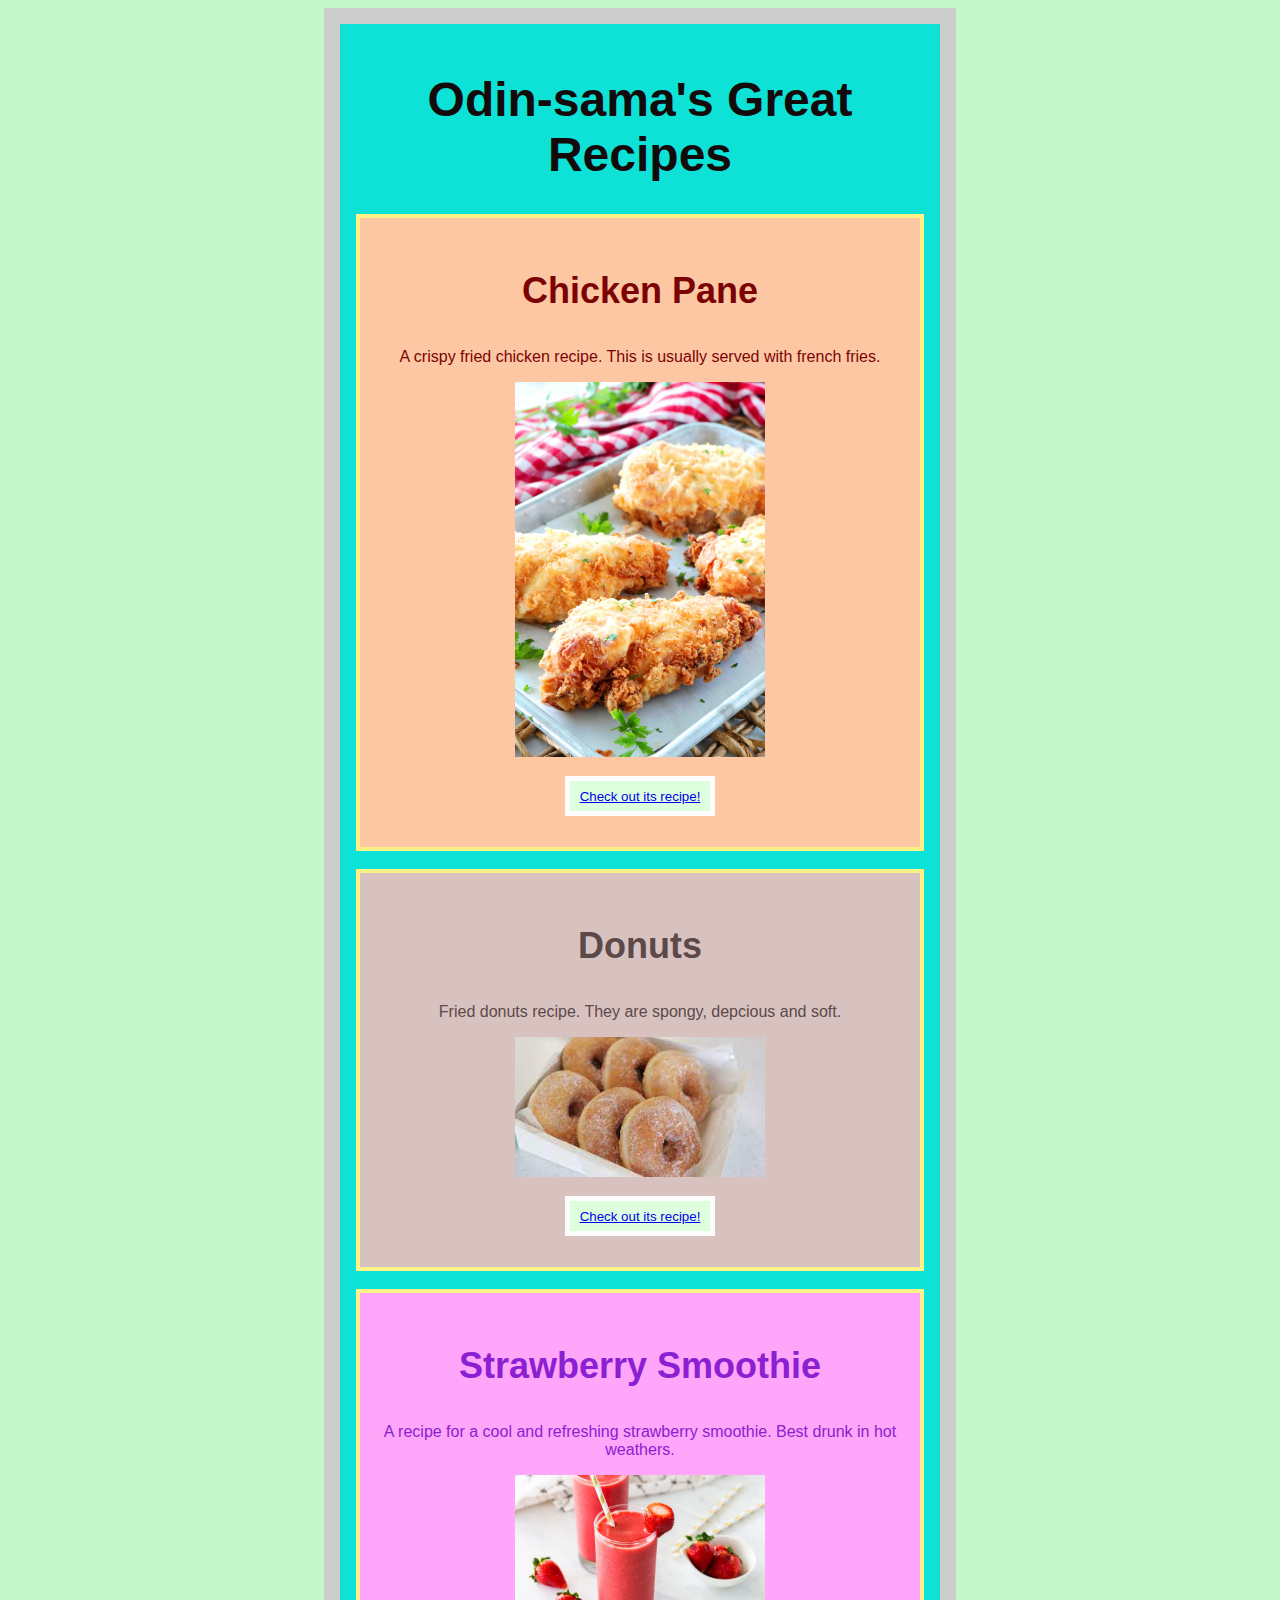
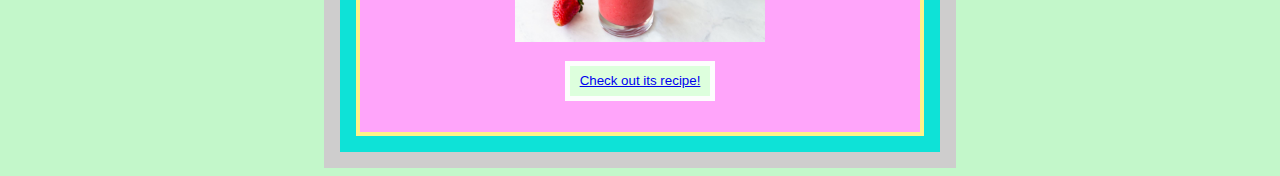
<file: index.html>
<!DOCTYPE html>
<html lang="en">
    <head>
        <meta charset="UTF-8">
        <title>Scrumptious Meals</title>
        <link rel="stylesheet" href="styles.css">
        <meta name="viewport" content="width=device-width, initial-scale=1.0">
    </head>
    <body>
        <div class="container">
            <h1>Odin-sama's Great Recipes</h1>

            <!-- Chicken pane section-->
            <div class="chickenpane">
                <h3 class="subcont-title">Chicken Pane</h3>
                <p>A crispy fried chicken recipe. This is usually served with french fries.</p>
                <img src="./images/Chicken-Pane-Fried.jpg" alt="An image of crispy fried chicken breasts on a dish, topped with some parsley." width="20%" height="15%">
                <button><a href="recipes/chicken-pane.html">Check out its recipe!</a></button>
            </div>
            
            <!-- Donut section-->
            <div class="donuts">
                <h3 class="subcont-title">Donuts</h3>
                <p>Fried donuts recipe. They are spongy, depcious and soft.</p>
                <img src="images/donut-image-1.jpeg" alt="An image of sugar coated donuts." width="20%" height="20%">
                <button><a href="recipes/donuts.html">Check out its recipe!</a></button>
            </div>

            <!-- Strawberry smoothie section-->
            <div class="strawberry">
                <h3 class="subcont-title">Strawberry Smoothie</h3>
                <p>A recipe for a cool and refreshing strawberry smoothie. Best drunk in hot weathers.</p>
                <img src="images/strawberry-smoothie-1.jpg" width="20%" height="20%" alt="An image of a strawberry smoothie in a glass.">
                <button><a href="recipes/strawberry.html">Check out its recipe!</a></button>
            </div>

        </div>
    </body>
</html>
</file>
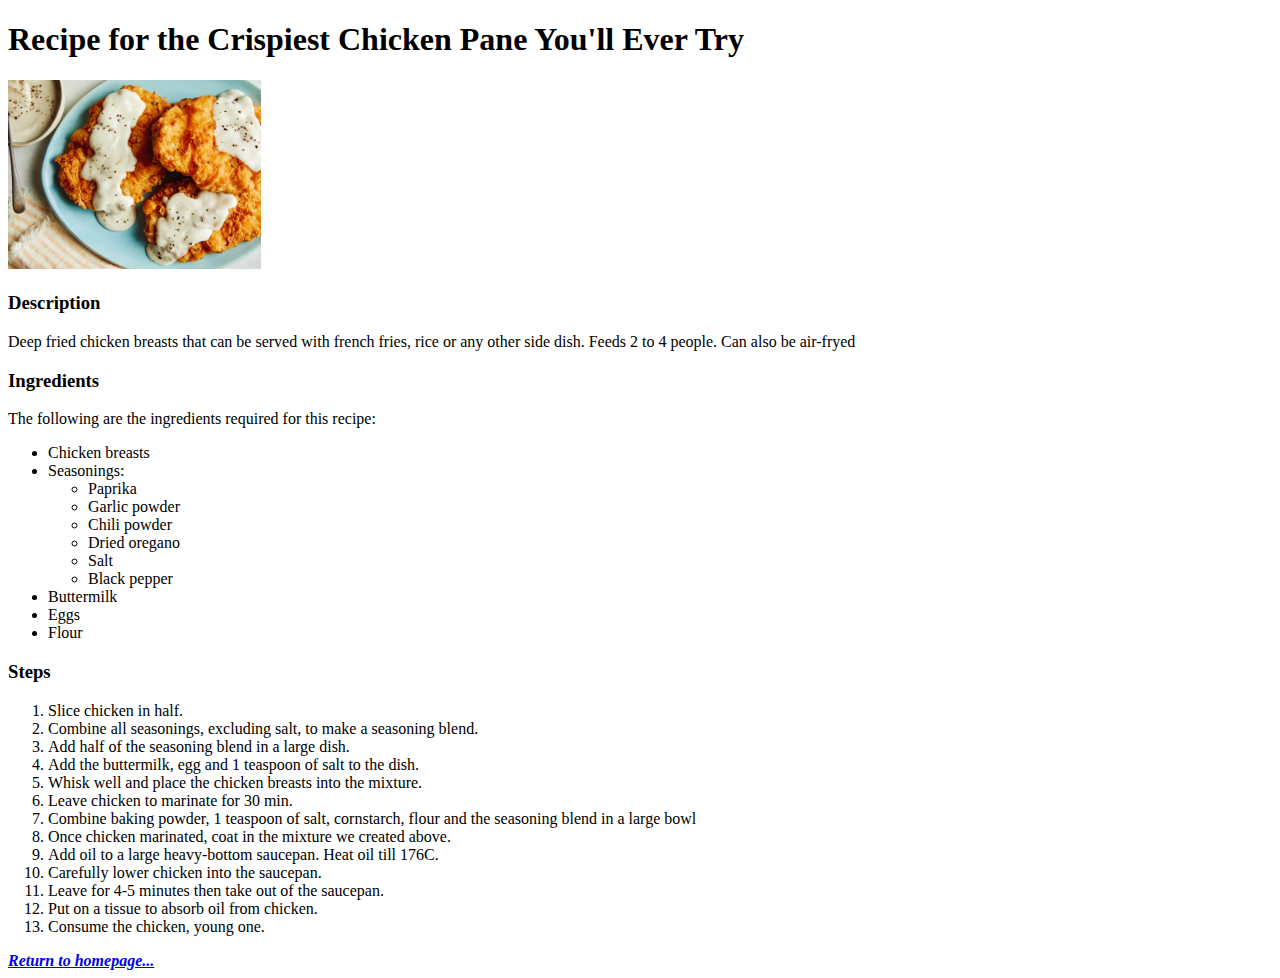
<file: recipes/chicken-pane.html>
<!DOCTYPE html>
<html>
    <head>
        <meta charset="UTF-8">
        <title>Chicken Pane</title>
    </head>
    <body>
        <h1>Recipe for the Crispiest Chicken Pane You'll Ever Try</h1>
        <img src="../images/Chicken-image-2.jpeg" width="20%" height="20%">
        <h3>Description</h3>
        <p>Deep fried chicken breasts that can be served with french fries, rice or any other side dish. Feeds 2 to 4 people. Can also be air-fryed</p>
        <h3>Ingredients</h3>
        <p>The following are the ingredients required for this recipe:</p>
        <ul>
            <li>Chicken breasts</li>
            <li>Seasonings:</li>
            <ul>
                <li>Paprika</li>
                <li>Garlic powder</li>
                <li>Chili powder</li>
                <li>Dried oregano</li>
                <li>Salt</li>
                <li>Black pepper</li>
            </ul>
            <li>Buttermilk</li>
            <li>Eggs</li>
            <li>Flour</li>
        </ul>
        <h3>Steps</h3>
        <ol>
            <li>Slice chicken in half.</li>
            <li>Combine all seasonings, excluding salt, to make a seasoning blend.</li> 
            <li>Add half of the seasoning blend in a large dish.</li>
            <li>Add the buttermilk, egg and 1 teaspoon of salt to the dish.</li>
            <li>Whisk well and place the chicken breasts into the mixture.</li>
            <li>Leave chicken to marinate for 30 min.</li>
            <li>Combine baking powder, 1 teaspoon of salt, cornstarch, flour and the seasoning blend in a large bowl</li>
            <li>Once chicken marinated, coat in the mixture we created above.</li>
            <li>Add oil to a large heavy-bottom saucepan. Heat oil till 176C.</li>
            <li>Carefully lower chicken into the saucepan.</li>
            <li>Leave for 4-5 minutes then take out of the saucepan.</li>
            <li>Put on a tissue to absorb oil from chicken.</li>
            <li>Consume the chicken, young one.</li>
        </ol>
        <a href="../index.html"><i><b>Return to homepage...</b></i></a>
    </body>    
</html>
</file>
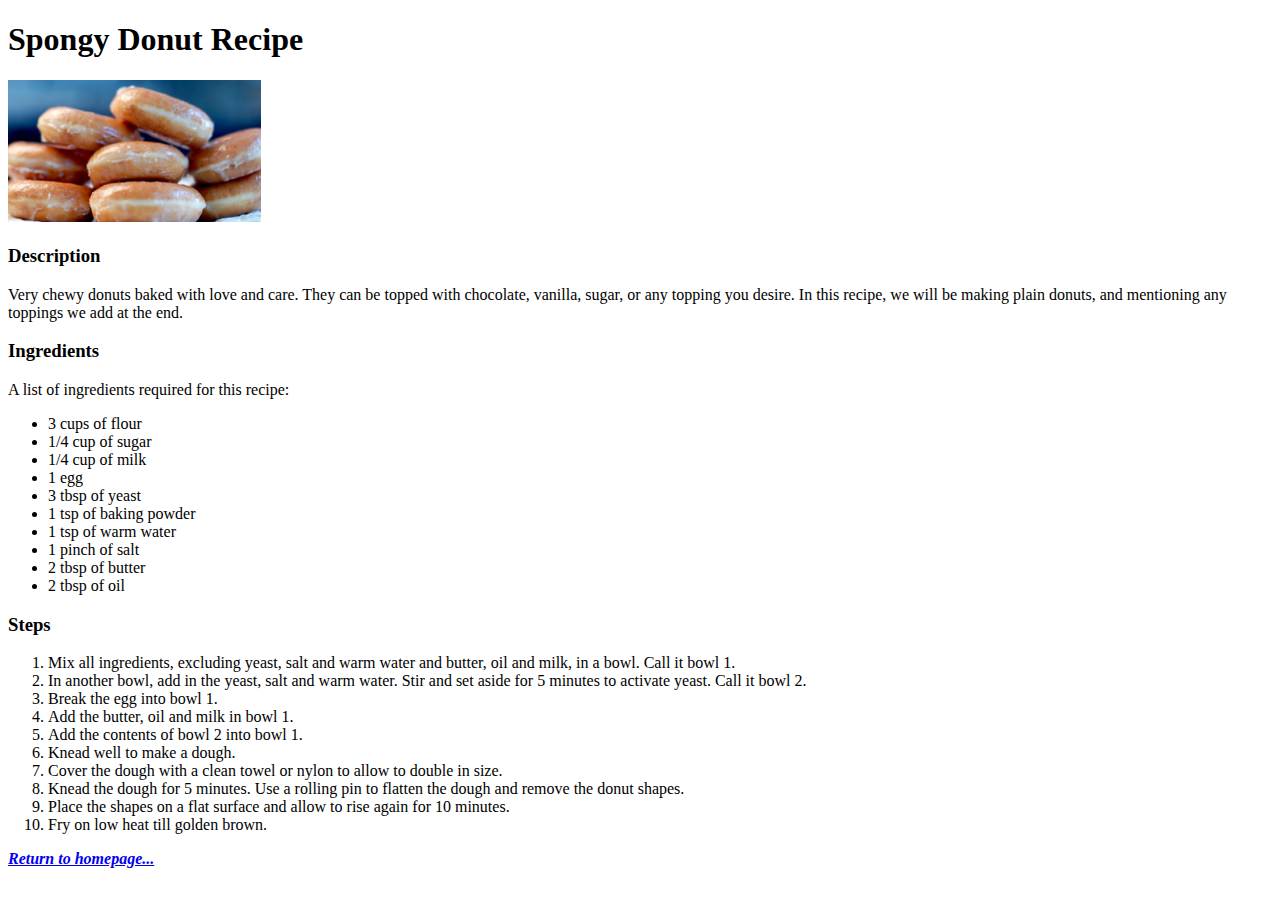
<file: recipes/donuts.html>
<!DOCTYPE html>
<html>
    <head>
        <meta charset="UTF-8">
        <title>Donuts</title>
    </head>
    <body>
        <h1>Spongy Donut Recipe</h1>
        <img src="../images/donut-image-2.jpeg" alt="An image of many donuts stacked on top of each other." width="20%" height="20%">
        <h3>Description</h3>
        <p>Very chewy donuts baked with love and care. They can be topped with chocolate, vanilla, sugar, or any topping you desire. In this recipe, we will be making plain donuts, and mentioning any toppings we add at the end.</p>
        <h3>Ingredients</h3>
        <P>A list of ingredients required for this recipe:</P>
        <ul>
            <li>3 cups of flour</li>
            <li>1/4 cup of sugar</li>
            <li>1/4 cup of milk</li>
            <li>1 egg</li>
            <li>3 tbsp of yeast</li>
            <li>1 tsp of baking powder</li>
            <li>1 tsp of warm water</li>
            <li>1 pinch of salt</li>
            <li>2 tbsp of butter</li>
            <li>2 tbsp of oil</li>
        </ul>
        <h3>Steps</h3>
        <ol>
            <li>Mix all ingredients, excluding yeast, salt and warm water and butter, oil and milk, in a bowl. Call it bowl 1.</li>
            <li>In another bowl, add in the yeast, salt and warm water. Stir and set aside for 5 minutes to activate yeast. Call it bowl 2.</li>
            <li>Break the egg into bowl 1.</li>
            <li>Add the butter, oil and milk in bowl 1.</li>
            <li>Add the contents of bowl 2 into bowl 1.</li>
            <li>Knead well to make a dough.</li>
            <li>Cover the dough with a clean towel or nylon to allow to double in size.</li>
            <li>Knead the dough for 5 minutes. Use a rolling pin to flatten the dough and remove the donut shapes.</li>
            <li>Place the shapes on a flat surface and allow to rise again for 10 minutes.</li>
            <li>Fry on low heat till golden brown.</li>
        </ol>
        <a href="../index.html"><i><b>Return to homepage...</b></i></a>
    </body>
</html>
</file>
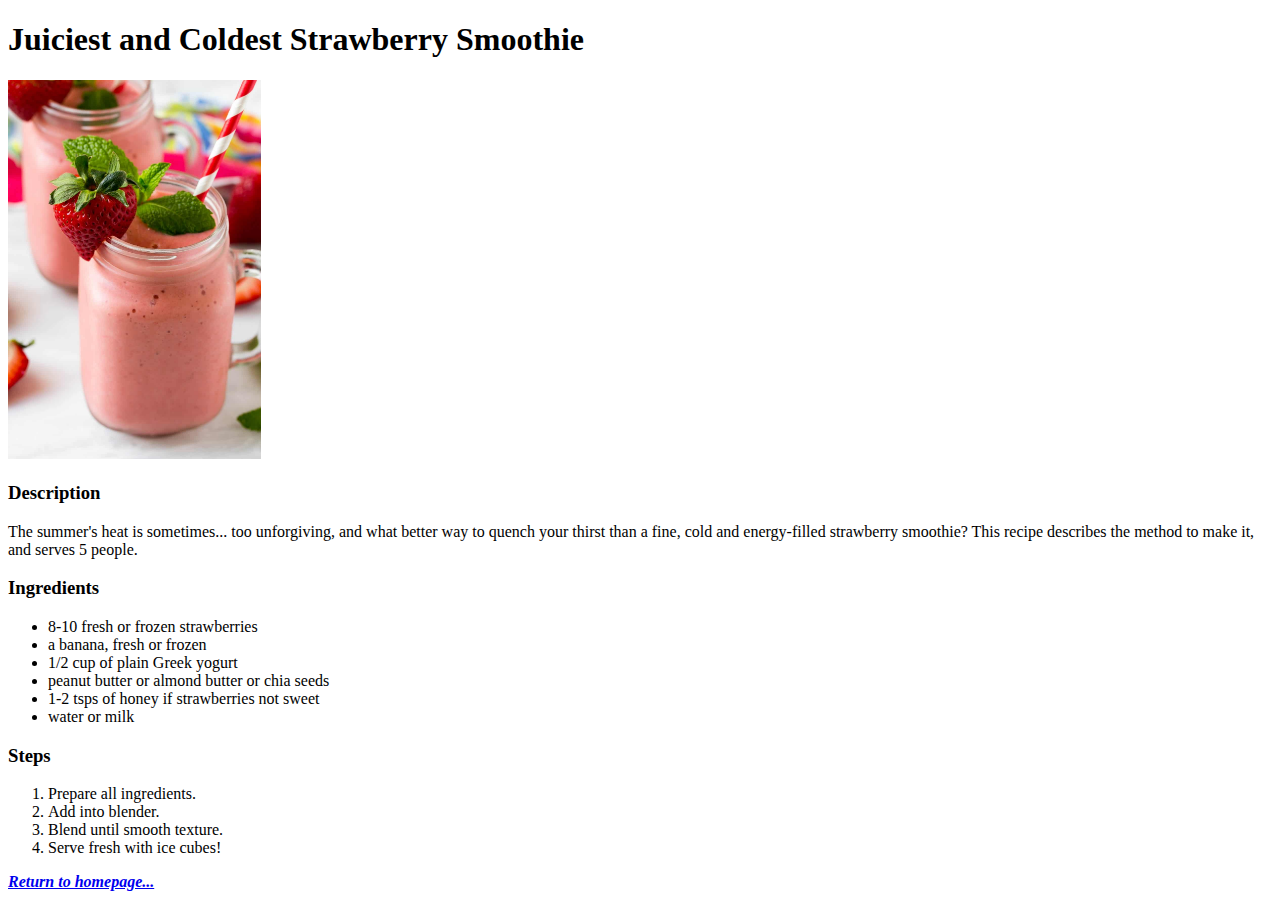
<file: recipes/strawberry-smoothie.html>
<!DOCTYPE html>
<html lang="en">
    <head>
        <meta charset="UTF-8">
        <title>Strawberry Smoothie</title>
    </head>
    <body>
        <h1>Juiciest and Coldest Strawberry Smoothie</h1>
        <img src="../images/strawberry-smoothie-2.jpg" width="20%" height="20%">
        <h3>Description</h3>
        <p>The summer's heat is sometimes... too unforgiving, and what better way to quench your thirst than a fine, cold and energy-filled strawberry smoothie? This recipe describes the method to make it, and serves 5 people.</p>
        <h3>Ingredients</h3>
        <ul>
            <li>8-10 fresh or frozen strawberries</li>
            <li>a banana, fresh or frozen</li>
            <li>1/2 cup of plain Greek yogurt</li>
            <li>peanut butter or almond butter or chia seeds</li>
            <li>1-2 tsps of honey if strawberries not sweet</li>
            <li>water or milk</li>
        </ul>
        <h3>Steps</h3>
        <ol>
            <li>Prepare all ingredients.</li>
            <li>Add into blender.</li>
            <li>Blend until smooth texture.</li>
            <li>Serve fresh with ice cubes!</li>
        </ol>
        <a href="../index.html"><i><b>Return to homepage...</b></i></a>
    </body>
</html>
</file>
<file: styles.css>
body {
    background-color: #c3f7ca;
    text-align: center;
    font-family:'Segoe UI', Tahoma, Geneva, Verdana, sans-serif;
}

.container {
    border: 12pt solid rgb(206, 205, 205); /* This changes the border surrounding everything */
    margin: 0 25%;                           /* This centers it */
    background-color: rgb(14, 226, 215)    /* This changes the container's background color */
}

h1{
    color: #130b0b;
    font-weight: 900;
    font-size: 48px;
}
div {
    padding: 16px; /* This makes each sub-container have a 16 px space from the border below */
    border: 3pt solid rgb(255, 243, 136);
}

div.chickenpane{
    background-color: rgb(253, 199, 163);
    color: rgb(124, 3, 3);
}

div.donuts{
    background-color: #d8c2c0;
    color: #5c4949;
}

div.strawberry{
    background-color: rgb(255, 165, 250);
    color: #8a20d1;
}
div.chickenpane, div.donuts{
    margin-bottom: 18px; /* This makes it so the sub-containers' borders don't stick to each other. */
}

.subcont-title{
    font-size: 36px;
}

img {
    width: 250px;
    height: auto;
    font-weight: 700;
}
button {
    display: block;
    background-color: rgb(221, 255, 221);
    width: 150px;
    height: 40px;
    margin: 15px auto;
    border: 4pt solid #fdfdfd;
}
</file>
